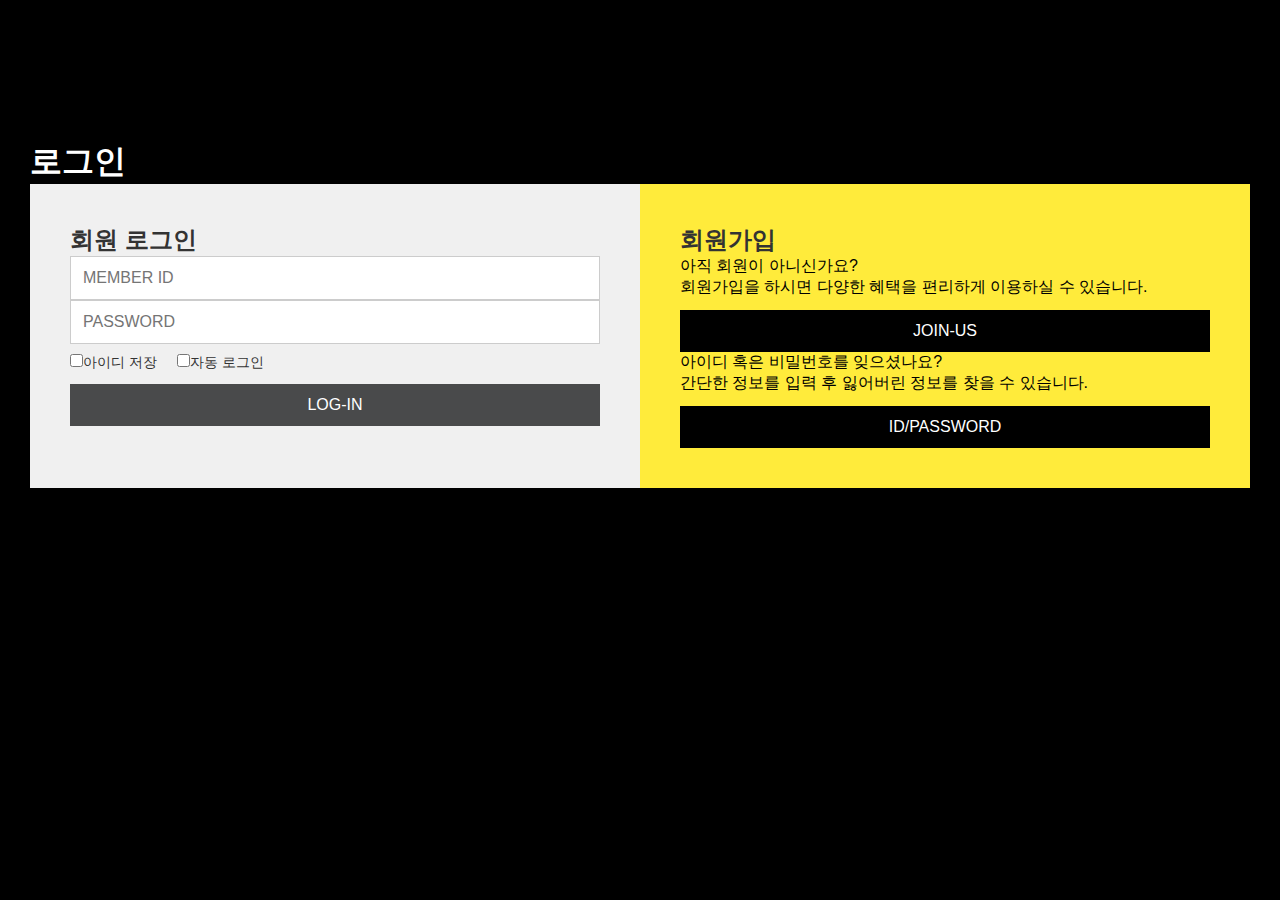
<file: signin/login.html>
<!DOCTYPE html>
<html lang="en">

<head>
    <meta charset="UTF-8">
    <meta name="viewport" content="width=device-width, initial-scale=1.0">
    <title>login</title>
    <link rel="stylesheet" href="./css/login.css">
</head>

<body>
    <header>

    </header>

    <main class="login-container">
        <h1>로그인</h1>
        <div class="login-wrapper">
            <div class="login-left">
                <div class="login-box">
                    <h2>회원 로그인</h2>
                    <form>
                        <input type="text" placeholder="MEMBER ID">
                        <input type="password" placeholder="PASSWORD">

                        <div class="checkbox-container">
                            <label for="save-id">
                                <input type="checkbox" id="save-id">아이디 저장
                            </label>
                            <label for="auto-login">
                                <input type="checkbox" id="auto-login">자동 로그인
                            </label>
                        </div>
                        <button type="submit">LOG-IN</button>
                    </form>
                </div>
            </div>

            <div class="login-right">
                <h2>회원가입</h2>
                <p>아직 회원이 아니신가요?<br>
                    회원가입을 하시면 다양한 혜택을 편리하게 이용하실 수 있습니다.
                </p>
                <button class="dark-btn">JOIN-US</button>

                <p>아이디 혹은 비밀번호를 잊으셨나요?<br>
                    간단한 정보를 입력 후 잃어버린 정보를 찾을 수 있습니다.
                </p>
                <button class="dark-btn">ID/PASSWORD</button>
            </div>
        </div>
    </main>

    <footer>

    </footer>
</body>

</html>
</file>
<file: signin/css/login.css>
* {
    margin: 0;
    padding: 0;
    box-sizing: border-box;
}

body {
    font-family: 'Pretendard', sans-serif;
    background-color: #000;
    color: #fff;
}

h1 {
    color: #fff;
}

h2 {
    color: #333;
}

p {
    color: #000;
}

/* 헤더 */
header {
    height: 80px;
    background-color: #000;
    display: flex;
    align-items: center;
    justify-content: space-between;
    padding: 0 20px;
}

header .logo {
    font-size: 24px;
    font-weight: bold;
}

header .ham {
    display: none;
    font-size: 24px;
    cursor: pointer;
}

/* 본문 */
.login-container {
    max-width: 1260px;
    margin: 40px auto;
    padding: 20px;
}

.login-wrapper {
    display: flex;
    gap: 0;
}

.login-left {
    flex: 1;
    background-color: #f0f0f0;
    padding: 40px;
}

.login-right {
    flex: 1;
    background-color: #ffeb3b;
    padding: 40px;
}


/* 폼 스타일 */
.login-box form {
    display: flex;
    flex-direction: column;
}

.login-box input {
    padding: 12px;
    font-size: 16px;
    border: 1px solid #ccc;
}

.login-box button {
    padding: 12px 16px;
    font-size: 16px;
    background-color: #494a4b;
    color: white;
    border: none;
    cursor: pointer;
    margin-top: 12px;
    transition: background-color 0.2s;
}

.login-box button:hover {
    background-color: #005ce6;
}

.dark-btn {
    display: block;
    width: 100%;
    background-color: #000;
    color: #fff;
    padding: 12px 16px;
    font-size: 16px;
    border: none;
    cursor: pointer;
    margin-top: 12px;
    transition: background-color 0.2s;
}

.dark-btn:hover {
    background-color: #222;
}

.dark-btn:hover {
    background-color: #222;
}

.checkbox-container {
    display: flex;
    gap: 20px;
    margin-top: 10px;
}

label {
    font-size: 14px;
    color: #333;
    cursor: pointer;
}

input[type="checkbox"] {
    color: #000;
}

/* footer */
footer {
    margin-top: 80px;
    padding: 20px;
    text-align: center;
    font-size: 14px;
    color: #333;
}
</file>
